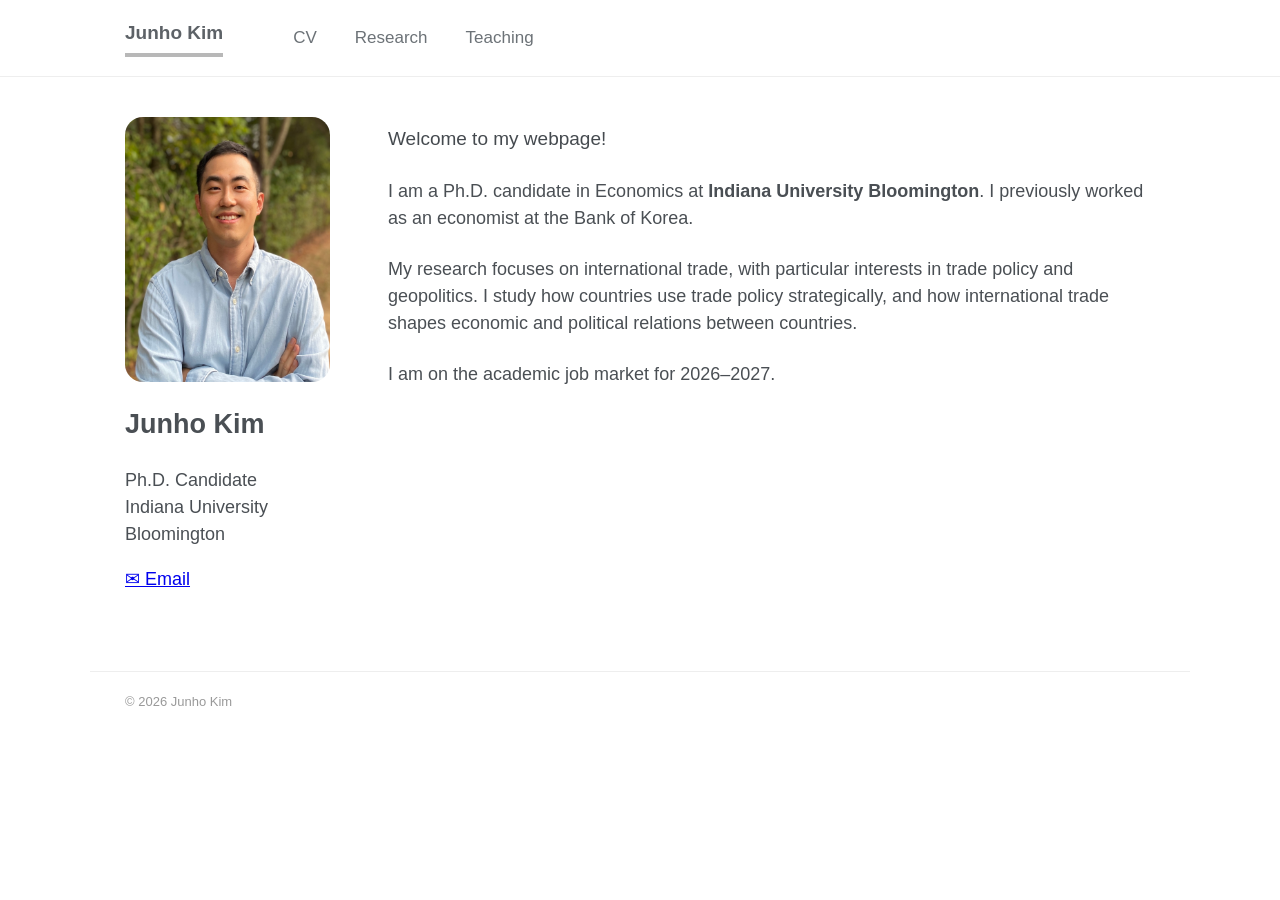
<file: index.html>
<!DOCTYPE html>
<html lang="en">
<head>
    <meta charset="UTF-8">
    <meta name="viewport" content="width=device-width, initial-scale=1.0">

    <title>Junho Kim | Economics | Indiana University</title>
    <meta name="description" content="I am a Ph.D. candidate in Economics at Indiana University Bloomington. I previously worked as an economist at the Bank of Korea. My research focuses on international trade, with particular interests in trade policy and geopolitics. I study how countries use trade policy strategically, and how international trade shapes economic and political relations between countries.">
    <link rel="stylesheet" href="style.css">
</head>

<body>

<header>
    <div class="container nav">
        <a href="index.html" class="name">Junho Kim</a>

        <nav>
            <a href="cv.html">CV</a>
            <a href="research.html">Research</a>
            <a href="teaching.html">Teaching</a>
        </nav>
    </div>
</header>

<main class="container home">

    <div class="profile">

        <img src="profile_v4.jpeg" alt="Junho Kim" class="profile-photo">

        <h2>Junho Kim</h2>

        <p class="position">
            Ph.D. Candidate<br>
            Indiana University Bloomington
        </p>

        <p class="profile-link">
            <a href="mailto:jk291@iu.edu">✉ Email</a>
        </p>
        
    </div>

    <div class="intro">
        <h1>Welcome to my webpage!</h1>

        <p>
            I am a Ph.D. candidate in Economics at  <strong>Indiana University Bloomington</strong>. 
            I previously worked as an economist at the Bank of Korea.
        </p>

        <p>
            My research focuses on international trade, with particular interests in trade policy and geopolitics. 
            I study how countries use trade policy strategically, and how international trade shapes economic and political relations between countries.
        </p>

        <p>
            I am on the academic job market for 2026–2027.
        </p>
        
    </div>

</main>

<footer class="container">
    © 2026 Junho Kim
</footer>

</body>
</html>
</file>
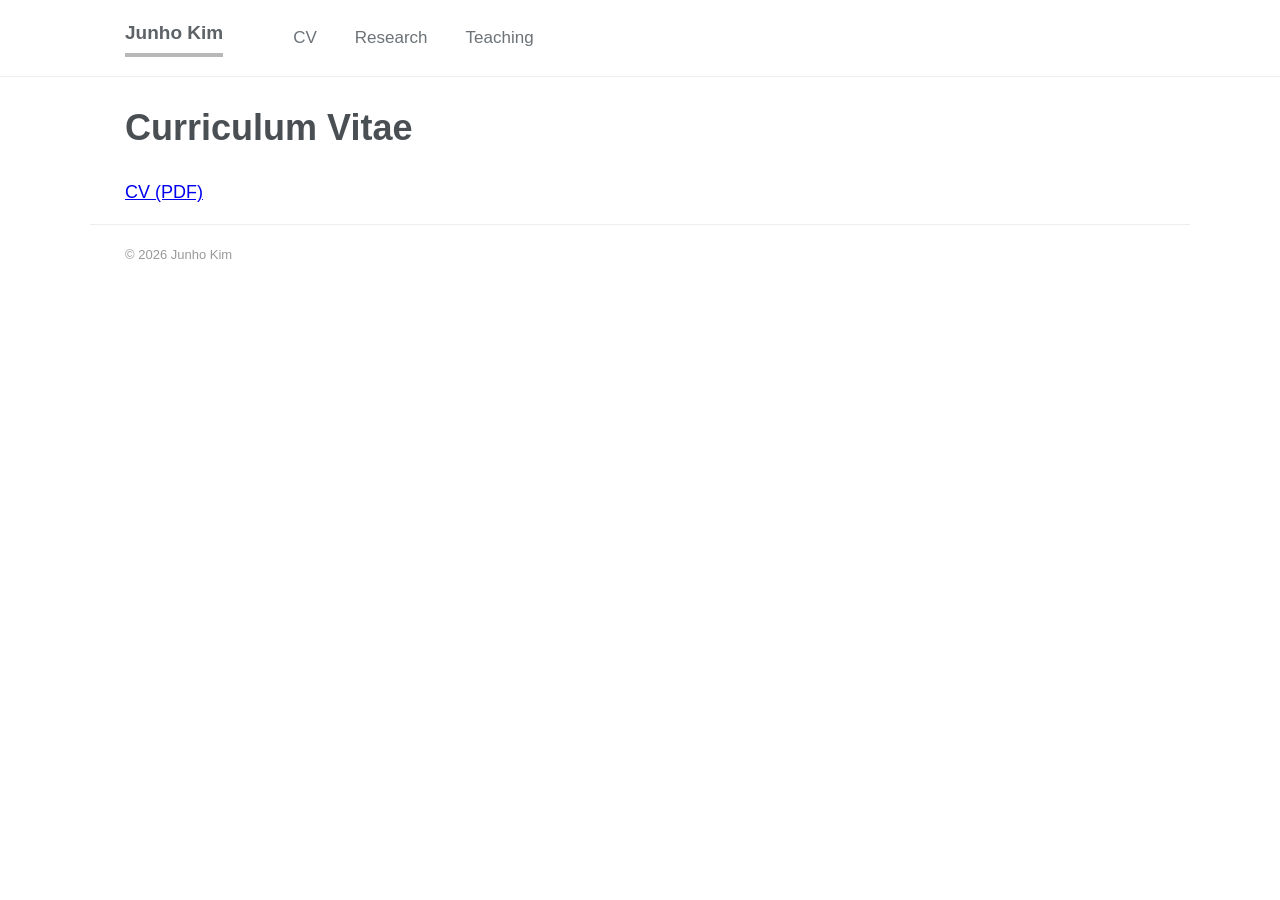
<file: cv.html>
<!DOCTYPE html>
<html lang="en">
<head>
    <meta charset="UTF-8">
    <meta name="viewport" content="width=device-width, initial-scale=1.0">
    <title>CV | Junho Kim</title>
    <link rel="stylesheet" href="style.css">
</head>

<body>

<header>
    <div class="container nav">
        <a href="index.html" class="name">Junho Kim</a>

        <nav>
            <a href="cv.html">CV</a>
            <a href="research.html">Research</a>
            <a href="teaching.html">Teaching</a>
        </nav>
    </div>
</header>

<main class="container">

    <h1>Curriculum Vitae</h1>

    <p>
        <a href="CV_Junho_Kim.pdf">CV (PDF)</a>
    </p>

</main>

<footer class="container">
    © 2026 Junho Kim
</footer>

</body>
</html>
</file>
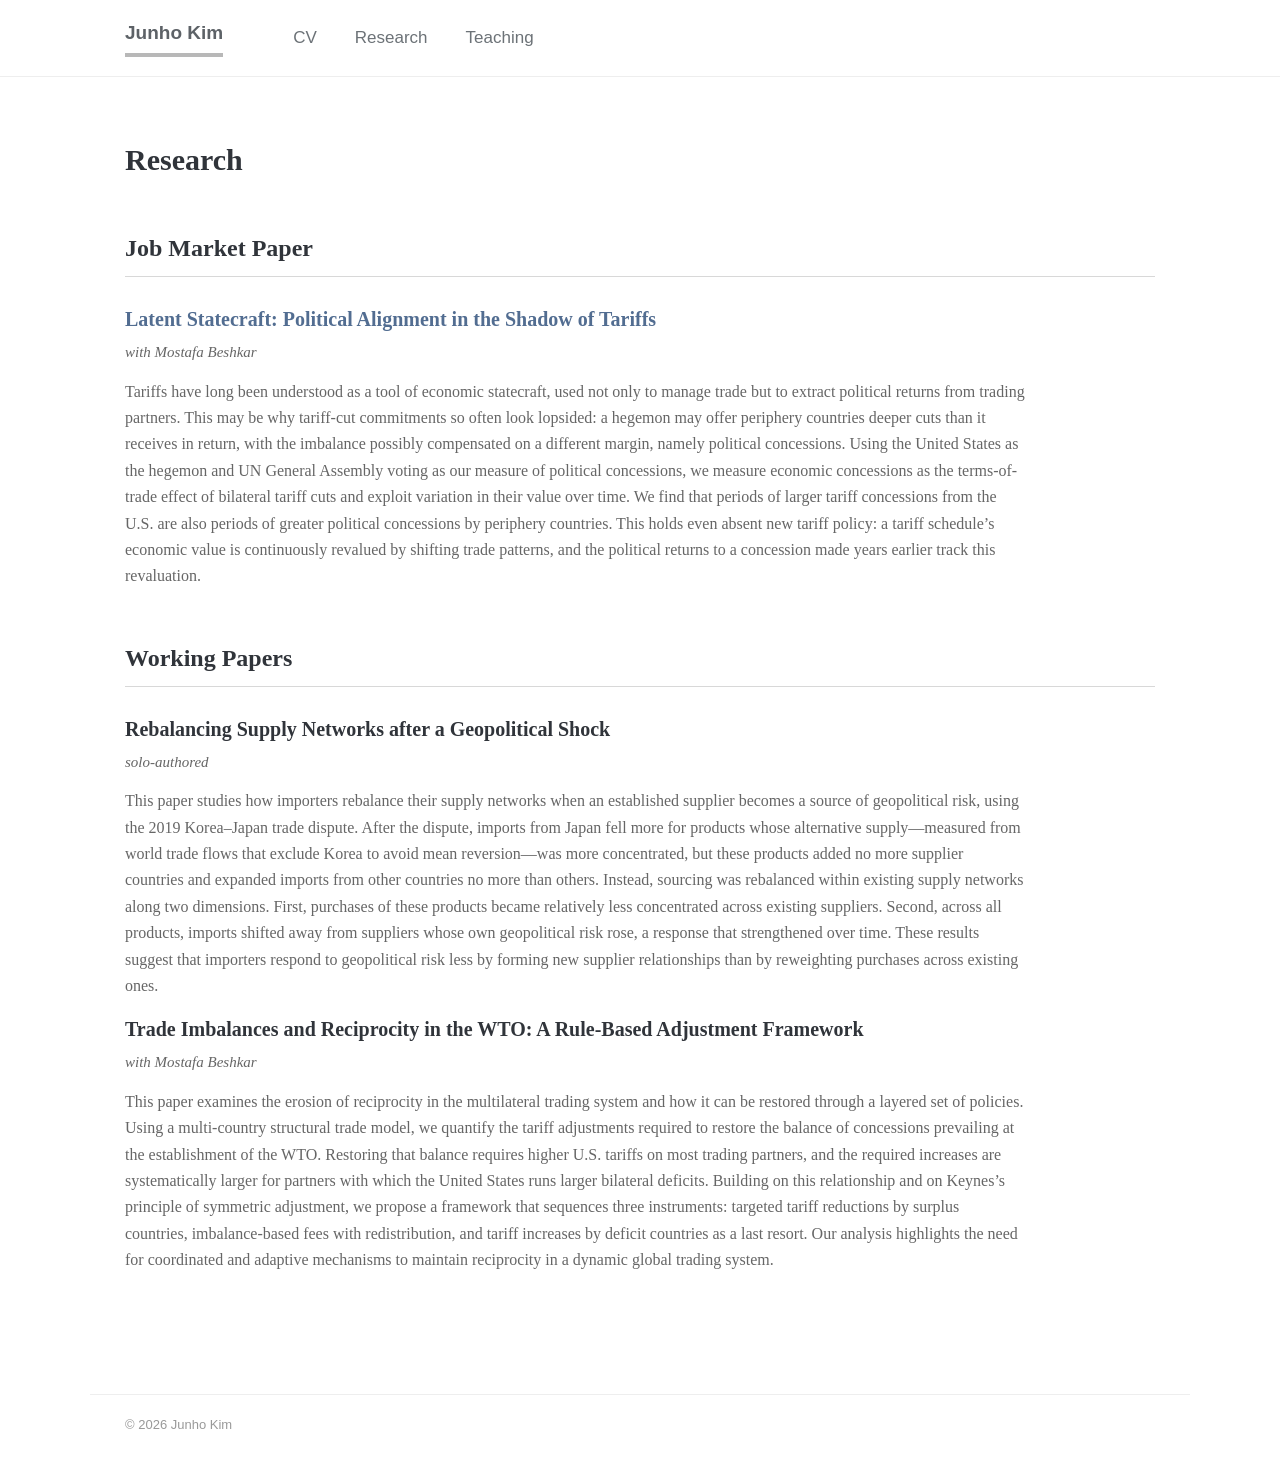
<file: research.html>
<!DOCTYPE html>
<html lang="en">
<head>
    <meta charset="UTF-8">
    <meta name="viewport" content="width=device-width, initial-scale=1.0">

    <title>Research | Junho Kim</title>
    <meta name="description" content="Research by Junho Kim on international trade, trade policy, economic statecraft, supply chains, and geopolitics.">

    <link rel="stylesheet" href="style.css">
</head>

<body>

<header>
    <div class="container nav">
        <a href="index.html" class="name">Junho Kim</a>

        <nav>
            <a href="cv.html">CV</a>
            <a href="research.html">Research</a>
            <a href="teaching.html">Teaching</a>
        </nav>
    </div>
</header>

<main class="container page">

    <h1>Research</h1>

    <!-- Job Market Paper -->
    <section>
        <h2>Job Market Paper</h2>

                <h3><a href="Kim_JMP.pdf">Latent Statecraft: Political Alignment in the Shadow of Tariffs</a></h3>

        <p class="authors">
            with Mostafa Beshkar
        </p>

        <p class="abstract">
            Tariffs have long been understood as a tool of economic statecraft, used not
            only to manage trade but to extract political returns from trading partners. This
            may be why tariff-cut commitments so often look lopsided: a hegemon may offer
            periphery countries deeper cuts than it receives in return, with the imbalance possibly 
            compensated on a different margin, namely political concessions. Using the
            United States as the hegemon and UN General Assembly voting as our measure of
            political concessions, we measure economic concessions as the terms-of-trade effect
            of bilateral tariff cuts and exploit variation in their value over time. We find that
            periods of larger tariff concessions from the U.S. are also periods of greater political
            concessions by periphery countries. This holds even absent new tariff policy: a
            tariff schedule’s economic value is continuously revalued by shifting trade patterns,
            and the political returns to a concession made years earlier track this revaluation.
        </p>
    </section>


    <!-- Working Papers -->
    <section>
        <h2>Working Papers</h2>

                        <h3>Rebalancing Supply Networks after a Geopolitical Shock</h3>

        <p class="authors">
            solo-authored
        </p>

        <p class="abstract">
            This paper studies how importers rebalance their supply networks when an
            established supplier becomes a source of geopolitical risk, using the 2019 Korea–Japan
            trade dispute. After the dispute, imports from Japan fell more for products
            whose alternative supply—measured from world trade flows that exclude Korea
            to avoid mean reversion—was more concentrated, but these products added no
            more supplier countries and expanded imports from other countries no more than
            others. Instead, sourcing was rebalanced within existing supply networks along two
            dimensions. First, purchases of these products became relatively less concentrated
            across existing suppliers. Second, across all products, imports shifted away from
            suppliers whose own geopolitical risk rose, a response that strengthened over time.
            These results suggest that importers respond to geopolitical risk less by forming
            new supplier relationships than by reweighting purchases across existing ones.
        </p>

        <h3>Trade Imbalances and Reciprocity in the WTO: A Rule-Based Adjustment Framework</h3>

        <p class="authors">
            with Mostafa Beshkar
        </p>

        <p class="abstract">
            This paper examines the erosion of reciprocity in the multilateral trading system
            and how it can be restored through a layered set of policies. Using a multi-country
            structural trade model, we quantify the tariff adjustments required to restore the
            balance of concessions prevailing at the establishment of the WTO. Restoring that
            balance requires higher U.S. tariffs on most trading partners, and the required increases
            are systematically larger for partners with which the United States runs
            larger bilateral deficits. Building on this relationship and on Keynes’s principle of
            symmetric adjustment, we propose a framework that sequences three instruments:
            targeted tariff reductions by surplus countries, imbalance-based fees with redistribution, 
            and tariff increases by deficit countries as a last resort. Our analysis highlights
            the need for coordinated and adaptive mechanisms to maintain reciprocity
            in a dynamic global trading system.
        </p>

    </section>

</main>

<footer class="container">
    © 2026 Junho Kim
</footer>

</body>
</html>
</file>
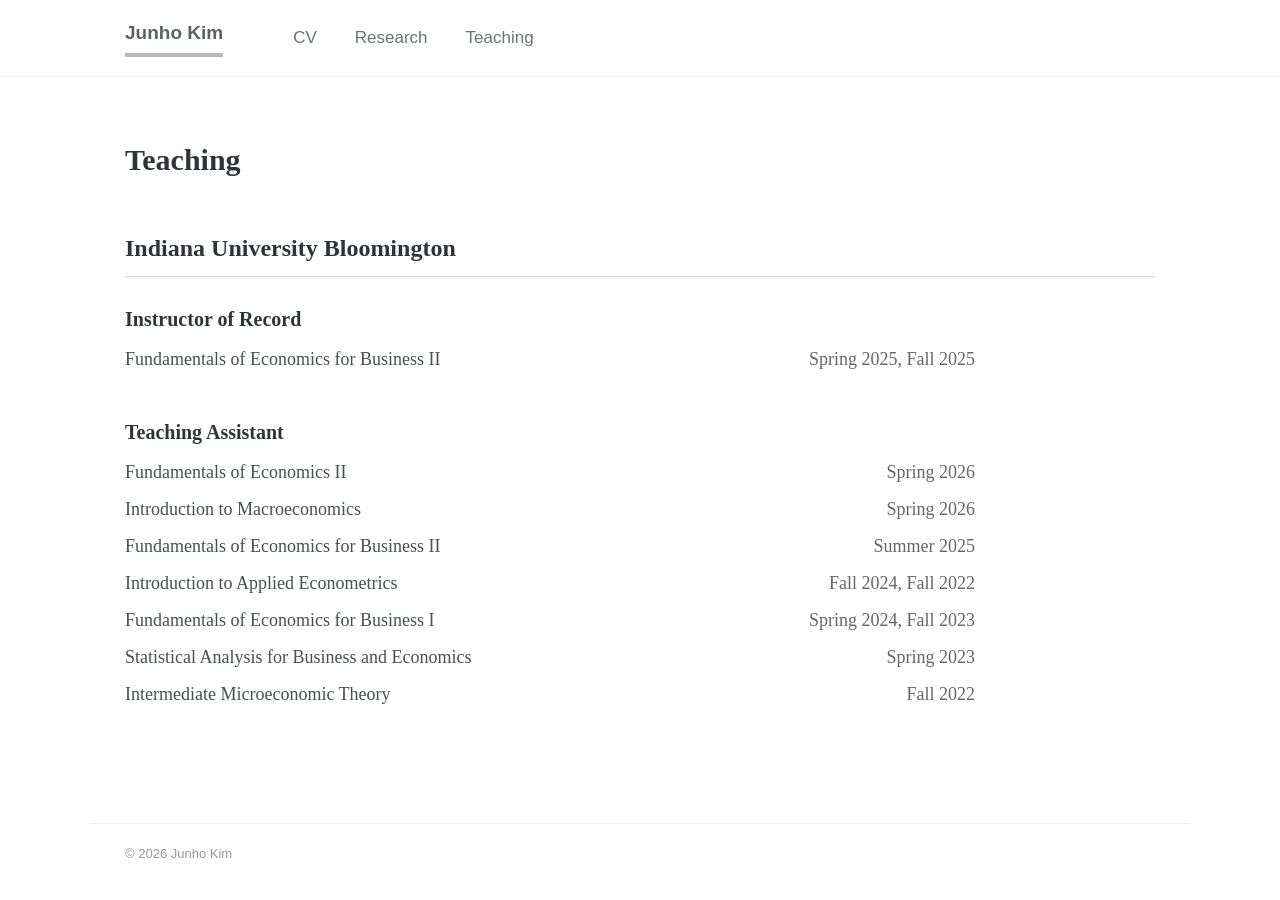
<file: teaching.html>
<!DOCTYPE html>
<html lang="en">
<head>
    <meta charset="UTF-8">
    <meta name="viewport" content="width=device-width, initial-scale=1.0">
    <title>Teaching | Junho Kim</title>
    <link rel="stylesheet" href="style.css">
</head>

<body>

<header>
    <div class="container nav">
        <a href="index.html" class="name">Junho Kim</a>

        <nav>
            <a href="cv.pdf">CV</a>
            <a href="research.html">Research</a>
            <a href="teaching.html" class="active">Teaching</a>
        </nav>
    </div>
</header>

<main class="container page">

    <h1>Teaching</h1>

    <h2>Indiana University Bloomington</h2>

    <section class="teaching-section">

        <h3>Instructor of Record</h3>

        <div class="course">
            <span>Fundamentals of Economics for Business II</span>
            <span>Spring 2025, Fall 2025</span>
        </div>

    </section>

    <section class="teaching-section">

        <h3>Teaching Assistant</h3>

        <div class="course">
            <span>Fundamentals of Economics II</span>
            <span>Spring 2026</span>
        </div>

        <div class="course">
            <span>Introduction to Macroeconomics</span>
            <span>Spring 2026</span>
        </div>

        <div class="course">
            <span>Fundamentals of Economics for Business II</span>
            <span>Summer 2025</span>
        </div>

        <div class="course">
            <span>Introduction to Applied Econometrics</span>
            <span>Fall 2024, Fall 2022</span>
        </div>

        <div class="course">
            <span>Fundamentals of Economics for Business I</span>
            <span>Spring 2024, Fall 2023</span>
        </div>

        <div class="course">
            <span>Statistical Analysis for Business and Economics</span>
            <span>Spring 2023</span>
        </div>

        <div class="course">
            <span>Intermediate Microeconomic Theory</span>
            <span>Fall 2022</span>
        </div>

    </section>

</main>

<footer class="container">
    © 2026 Junho Kim
</footer>

</body>
</html>
</file>
<file: style.css>
* {
    box-sizing: border-box;
}

body {
    margin: 0;
    background: #ffffff;
    color: #4a4f54;
    font-family: Arial, Helvetica, sans-serif;
    font-size: 18px;
    line-height: 1.5;
}

/* 전체 페이지 폭 */
.container {
    max-width: 1100px;
    margin: 0 auto;
    padding-left: 35px;
    padding-right: 35px;
}

/* -----------------------
   TOP NAVIGATION
----------------------- */

header {
    border-bottom: 1px solid #eeeeee;
}

.nav {
    height: 76px;
    display: flex;
    align-items: center;
    justify-content: flex-start;
}

.name {
    color: #5d6267;
    font-size: 19px;
    font-weight: 700;
    text-decoration: none;
    padding-bottom: 5px;
    border-bottom: 4px solid #b8b8b8;
    margin-right: 70px;
}

nav {
    display: flex;
    gap: 38px;
}

nav a {
    color: #6c7277;
    font-size: 17px;
    text-decoration: none;
}

nav a:hover {
    color: #222;
}

/* -----------------------
   HOME PAGE
----------------------- */

.home {
    display: grid;
    grid-template-columns: 205px 1fr;
    gap: 58px;
    padding-top: 40px;
    padding-bottom: 60px;
}

.profile-photo {
    width: 205px;
    height: 265px;
    object-fit: cover;
    object-position: center;
    border-radius: 18px;
    display: block;
}
.profile {
    width: 205px;
}

/* 소개 부분 */

.intro {
    max-width: 760px;
}

.intro h1 {
    margin-top: 8px;
    margin-bottom: 24px;

    color: #454a4f;
    font-size: 19px;
    font-weight: 400;
}

.intro p {
    margin-top: 0;
    margin-bottom: 24px;
}

.intro em {
    font-style: italic;
}

.intro a {
    color: #526d91;
    text-decoration: none;
}

.intro a:hover {
    text-decoration: underline;
}

/* -----------------------
   RESEARCH / TEACHING
----------------------- */

.page {
    padding-top: 40px;
    padding-bottom: 70px;
}

.page h1 {
    color: #44494e;
    font-size: 27px;
    font-weight: 500;
    margin-bottom: 35px;
}

.page h2 {
    color: #555b60;
    font-size: 20px;
    font-weight: 600;
    margin-top: 38px;
    margin-bottom: 28px;
    padding-bottom: 10px;
    border-bottom: 1px solid #d8d8d8;
}

.page h3 {
    color: #44494e;
    font-size: 18px;
    font-weight: 400;
    margin-bottom: 4px;
}

.authors {
    margin-top: 2px;
    font-style: italic;
    color: #666;
}

.abstract {
    max-width: 850px;
    margin-top: 15px;
}

.page a {
    color: #526d91;
    text-decoration: none;
}

.page a:hover {
    text-decoration: underline;
}

section {
    margin-bottom: 50px;
}

/* -----------------------
   TEACHING
----------------------- */

.teaching-entry {
    display: grid;
    grid-template-columns: 190px 1fr;
    gap: 30px;
    margin-bottom: 18px;
}

.role {
    color: #666;
    font-style: italic;
}

/* -----------------------
   FOOTER
----------------------- */

footer {
    margin-top: 50px;
    padding-top: 20px;
    padding-bottom: 30px;

    border-top: 1px solid #eeeeee;

    color: #999;
    font-size: 13px;
}

/* -----------------------
   MOBILE
----------------------- */

@media (max-width: 700px) {

    .container {
        padding-left: 22px;
        padding-right: 22px;
    }

    .nav {
        height: auto;
        padding-top: 20px;
        padding-bottom: 20px;
        display: block;
    }

    .name {
        display: inline-block;
        margin-right: 0;
    }

    nav {
        margin-top: 15px;
        gap: 22px;
    }

    .home {
        grid-template-columns: 1fr;
        gap: 30px;
    }

    .profile {
    width: 100%;
    text-align: center;
}

.profile-photo {
    width: 210px;
    height: 240px;
    margin: 0 auto;
}
    .teaching-entry {
        grid-template-columns: 1fr;
        gap: 2px;
    }
}

.teaching-section {
    max-width: 850px;
    margin-bottom: 40px;
}

.teaching-section h3 {
    font-size: 18px;
    font-weight: 600;
    margin-bottom: 15px;
}

.course {
    display: flex;
    justify-content: space-between;
    gap: 30px;
    padding: 5px 0;
}

.course span:last-child {
    color: #666;
    white-space: nowrap;
}

@media (max-width: 700px) {
    .course {
        display: block;
        margin-bottom: 12px;
    }
}


/* -----------------------
   TYPOGRAPHY
----------------------- */

/* Page titles */
.page h1 {
    font-family: Georgia, "Times New Roman", serif;
    font-size: 30px;
    font-weight: 600;
    color: #30343a;
}

/* Section titles */
.page h2 {
    font-family: Georgia, "Times New Roman", serif;
    color: #30343a;
    font-size: 24px;
    font-weight: 600;
    margin-top: 48px;
    margin-bottom: 28px;
    padding-bottom: 10px;
    border-bottom: 1px solid #d8d8d8;
}

/* Paper titles */
.page h3 {
    font-family: Georgia, "Times New Roman", serif;
    color: #30343a;
    font-size: 20px;
    font-weight: 600;
    line-height: 1.4;
    margin-top: 0;
    margin-bottom: 8px;
}

/* Abstract text */
.abstract {
    font-family: Georgia, "Times New Roman", serif;
    font-size: 16px;
    line-height: 1.65;
    color: #666;
    max-width: 900px;
}

/* Coauthor information */
.authors {
    margin-top: 2px;
    font-size: 15px;
    font-style: italic;
    color: #666;
}

/* Draft note beside paper title */
.draft-note {
    margin-left: 8px;
    font-family: Arial, Helvetica, sans-serif;
    font-size: 13px;
    font-weight: 400;
    font-style: normal;
    color: #777;
    white-space: nowrap;
}

/* Research page typography */
.page {
    font-family: Georgia, "Times New Roman", serif;
}
</file>
